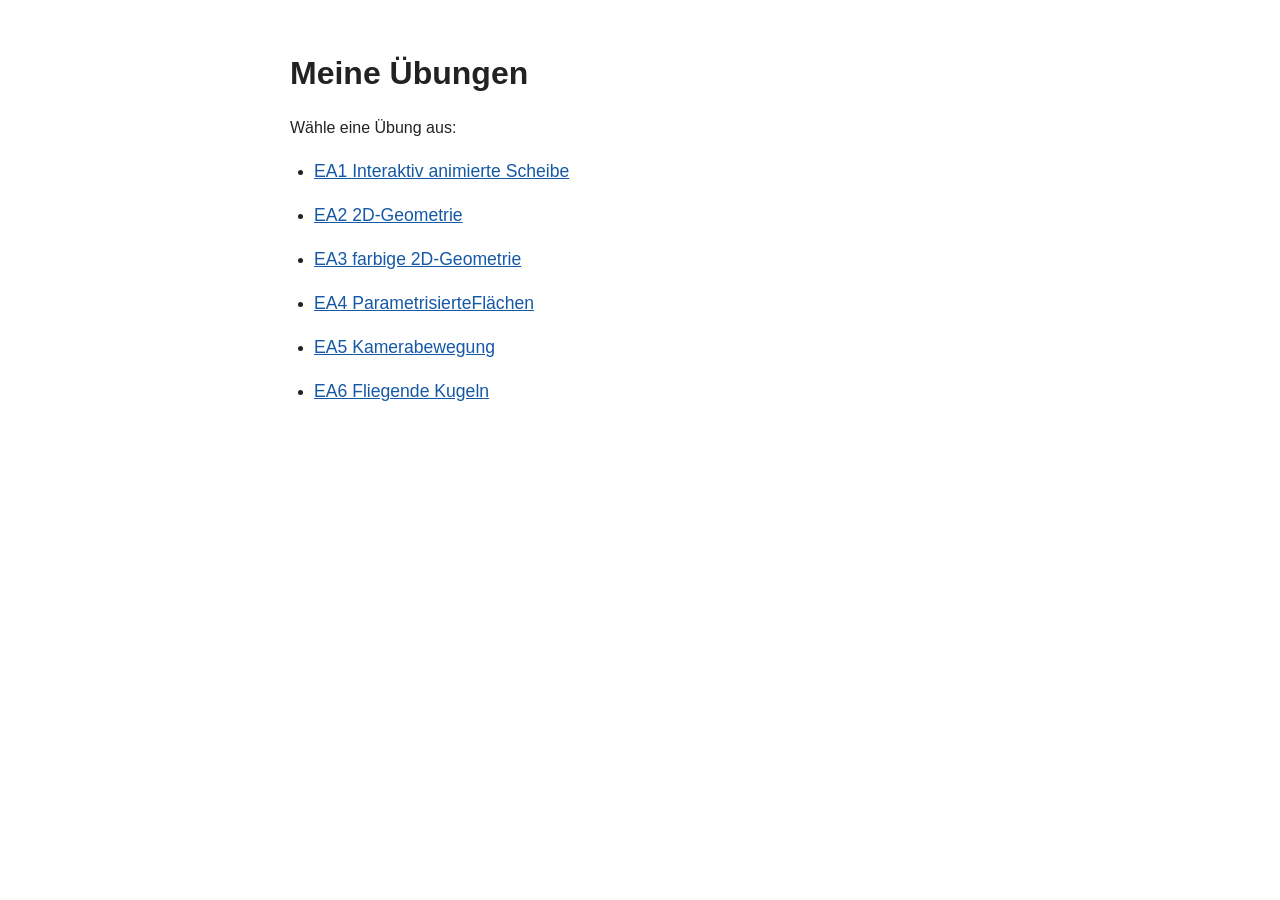
<file: index.html>
<!doctype html>
<html lang="de">
<head>
  <meta charset="utf-8">
  <meta name="viewport" content="width=device-width, initial-scale=1">
  <title>Meine Übungen</title>

  <style>
    body {
      max-width: 700px;
      margin: 3rem auto;
      padding: 0 1rem;
      font-family: Arial, sans-serif;
      line-height: 1.6;
      color: #222;
    }

    h1 {
      margin-bottom: 0.5rem;
    }

    ul {
      padding-left: 1.5rem;
    }

    li {
      margin: 1rem 0;
    }

    a {
      color: #1558a6;
      font-size: 1.1rem;
    }

    a:hover {
      color: #0b3970;
    }
  </style>
</head>
<body>
  <main>
    <h1>Meine Übungen</h1>
    <p>Wähle eine Übung aus:</p>

    <ul>
      <li><a href="scheibe/"> EA1 Interaktiv animierte Scheibe</a></li>
      <li><a href="2DGeometrie/"> EA2 2D-Geometrie</a></li>
      <li><a href="2DGeometrie_farbig/">EA3 farbige 2D-Geometrie </a></li>
      <li><a href="ParametrisierteFlächen/">EA4 ParametrisierteFlächen</a></li>
      <li><a href="Kamerafahrt/">EA5 Kamerabewegung</a></li>
      <li><a href="FliegendeKugeln/">EA6 Fliegende Kugeln</a></li>
    </ul>
  </main>
</body>
</html>
</file>
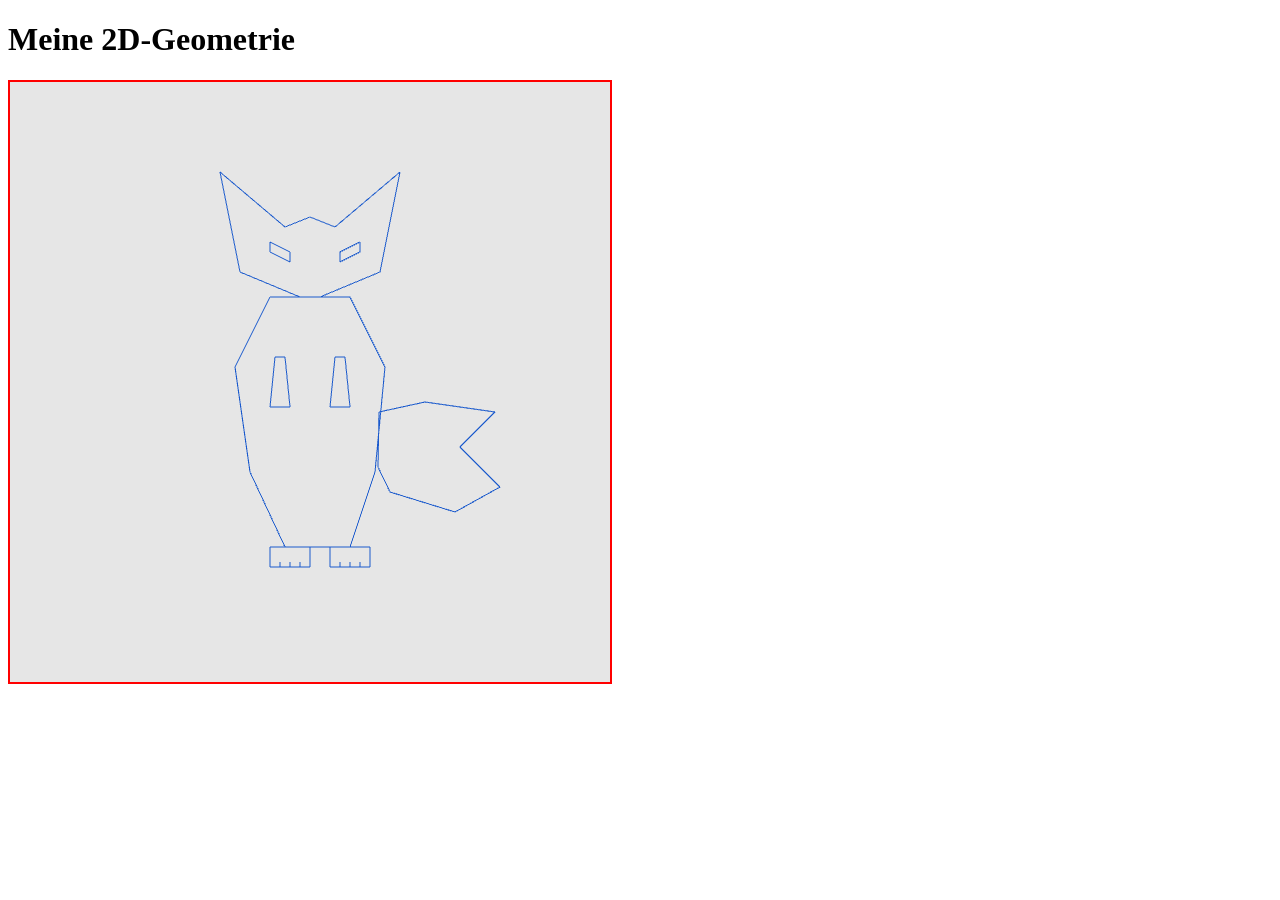
<file: 2DGeometrie/index.html>
<!doctype html>
<html lang="de">
<head>
  <meta charset="utf-8">
  <meta name="viewport" content="width=device-width, initial-scale=1">
  <title>2D-Geometrie aus Linien</title>
  <link rel="stylesheet" href="style.css">
</head>
<body>
  <h1>Meine 2D-Geometrie</h1>

  <canvas id="glCanvas" width="600" height="600">
    Dein Browser unterstützt kein Canvas.
  </canvas>

  <!-- Shader-Quelltexte: script.js liest sie aus -->
  <script id="vertex-shader" type="x-shader/x-vertex">
    attribute vec2 aPosition;

    void main() {
      gl_Position = vec4(aPosition, 0.0, 1.0);
    }
  </script>

  <script id="fragment-shader" type="x-shader/x-fragment">
    precision mediump float;

    void main() {
      gl_FragColor = vec4(0.1, 0.35, 0.8, 1.0);
    }
  </script>

  <!-- Lädt den ausführbaren JavaScript-Code -->
  <script src="script.js"></script>
</body>
</html>
</file>
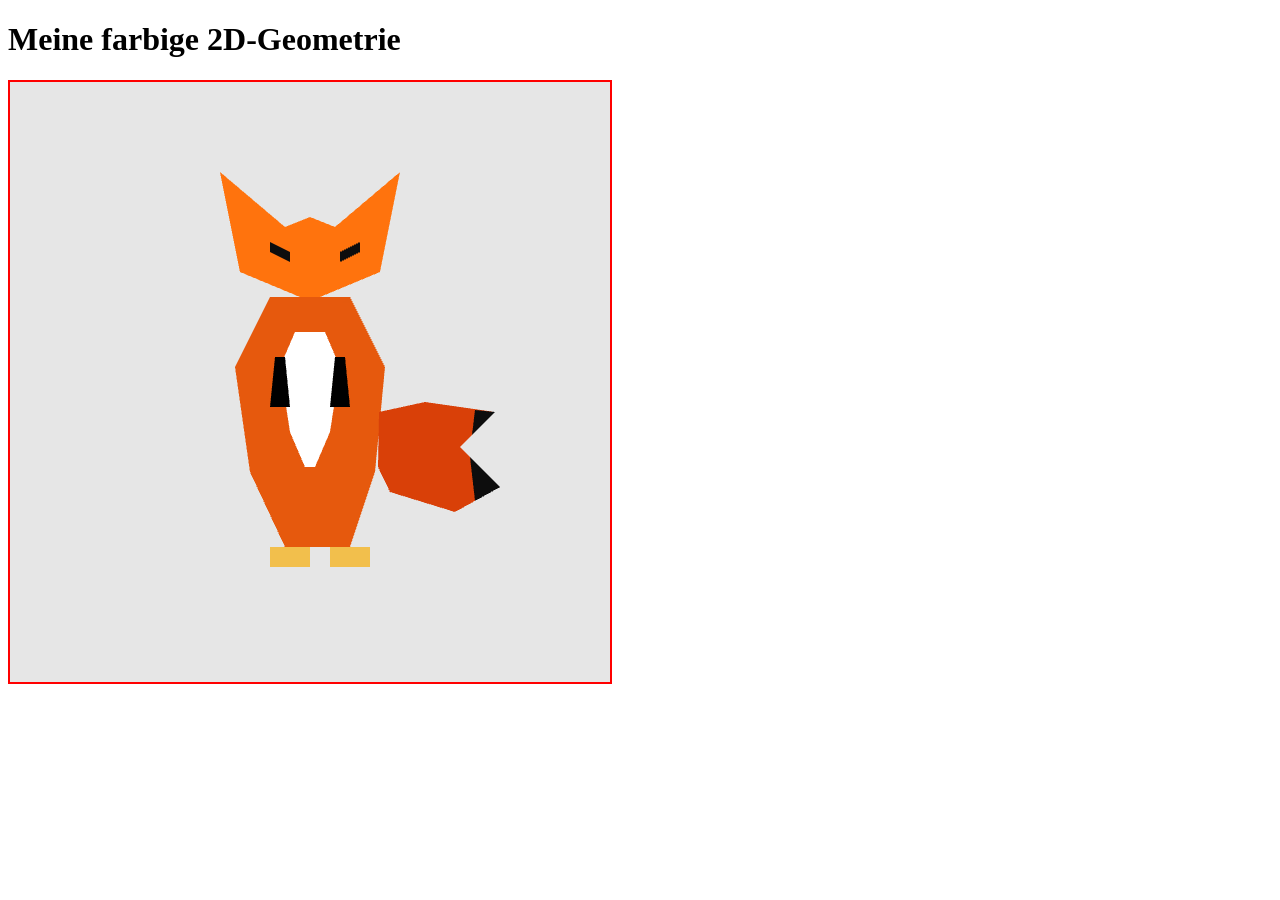
<file: 2DGeometrie_farbig/index.html>
<!doctype html>
<html lang="de">
<head>
  <meta charset="utf-8">
  <meta name="viewport" content="width=device-width, initial-scale=1">
  <title>2D-Geometrie aus Linien</title>
  <link rel="stylesheet" href="style.css">
</head>
<body>
  <h1>Meine farbige 2D-Geometrie</h1>

  <canvas id="glCanvas" width="600" height="600">
    Dein Browser unterstützt kein Canvas.
  </canvas>

  <!-- Shader-Quelltexte: script.js liest sie aus -->
  <script id="vertex-shader" type="x-shader/x-vertex">
  attribute vec2 aPosition;
  attribute vec3 aColor;

  varying vec3 vColor;

  void main() {
    gl_Position = vec4(aPosition, 0.0, 1.0);
    vColor = aColor;
  }
  </script>

  <script id="fragment-shader" type="x-shader/x-fragment">
  precision mediump float;

  varying vec3 vColor;

  void main() {
    gl_FragColor = vec4(vColor, 1.0);
  }
  </script>

  <!-- Lädt den ausführbaren JavaScript-Code -->
  <script src="farbigscript.js"></script>
</body>
</html>
</file>
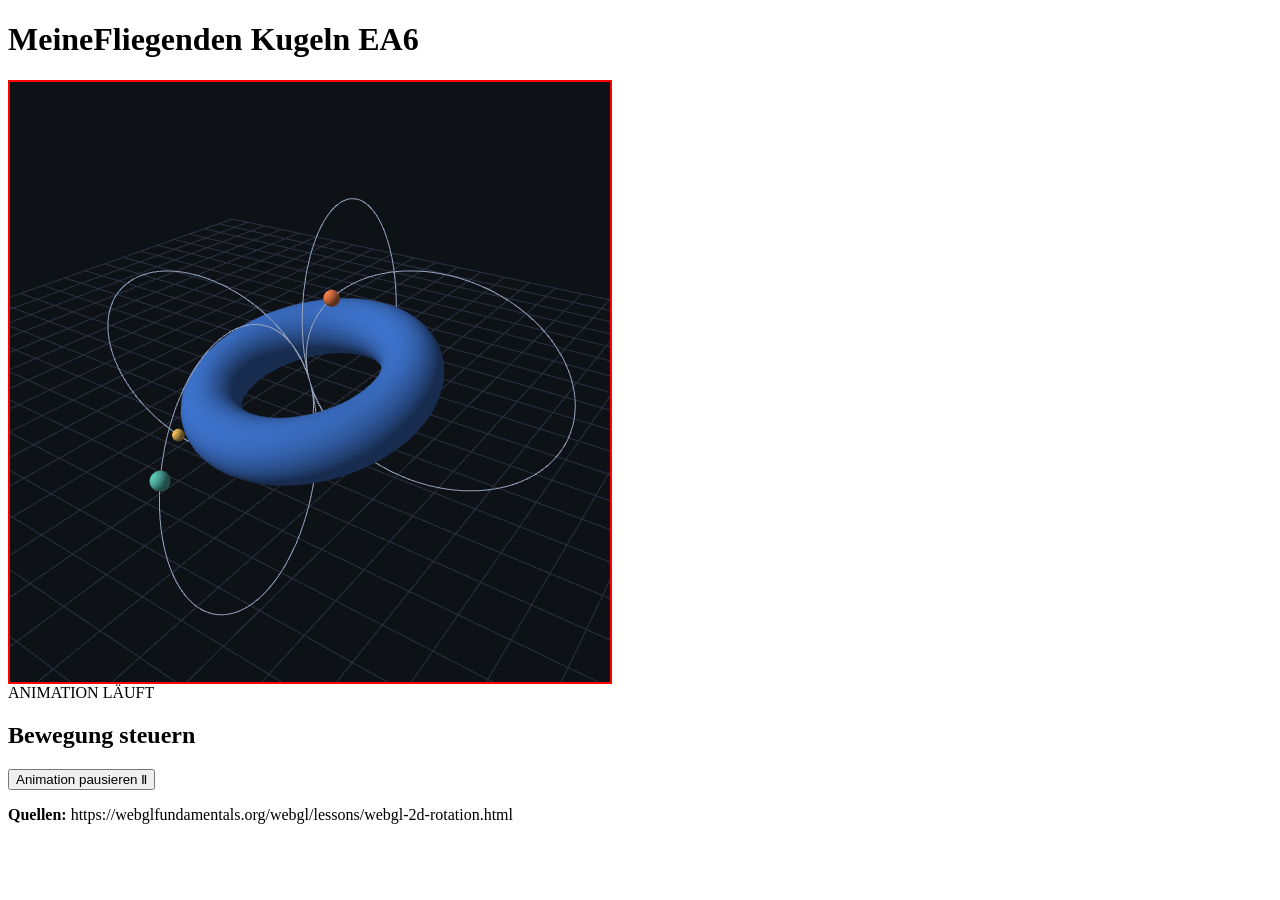
<file: FliegendeKugeln/index.html>
<!doctype html>
<html lang="de">
<head>
  <meta charset="utf-8">
  <meta name="viewport" content="width=device-width, initial-scale=1">
  <meta name="theme-color" content="#101b20">
  <title>Objekte bewegen — fliegende Kugeln</title>
  <link rel="stylesheet" href="style.css">
  <script src="script.js" defer></script>
</head>
<body>
  <main class="page">
    <header class="masthead">
      <div><p class="kicker"></p>
        <h1><span>MeineFliegenden Kugeln EA6</span></h1></div>
    </header>
    <section class="stage" aria-label="Interaktive 3D-Szene">
      <canvas id="scene" aria-label="Animierter Torus mit vier Kugeln, Kreisbahnen und Gitterboden">WebGL 2 wird für die 3D-Szene benötigt.</canvas>
      <div class="stage-tag"><span class="live-dot"></span>ANIMATION <span id="motion-state">LÄUFT</span></div>
      <p id="status" class="status" role="status" aria-live="polite"></p>
    </section>
    <section class="workbench" aria-label="Animationssteuerung und Hinweise">
      <div class="control-card">
        <h2>Bewegung steuern</h2>
        <button id="toggle-animation" class="quiet-button" type="button" aria-pressed="true">Animation pausieren <span>Ⅱ</span></button>
      </div>
    </section>
    <footer class="notes">
      <div class="note-block sources">
        <p><strong>Quellen:</strong> https://webglfundamentals.org/webgl/lessons/webgl-2d-rotation.html</p>
    </footer>
  </main>
<script type="module" src="https://static.cloudflareinsights.com/beacon.min.js/vce701823e78c4301a35b7e07294d87301792088814092" integrity="sha512-UKNk8GbxkABxKcXYuLkO16EleLGUkcvJWtpSNmExE0Too3ZaFAxTscNWEc1OdAv5/BikHawapSCaiD2XCmp+Bw==" data-cf-beacon='{"version":"2024.11.0","token":"8607d2a720d14b038279025b2b5a82e5","spa":2}' crossorigin="anonymous"></script>
</body>
</html>
</file>
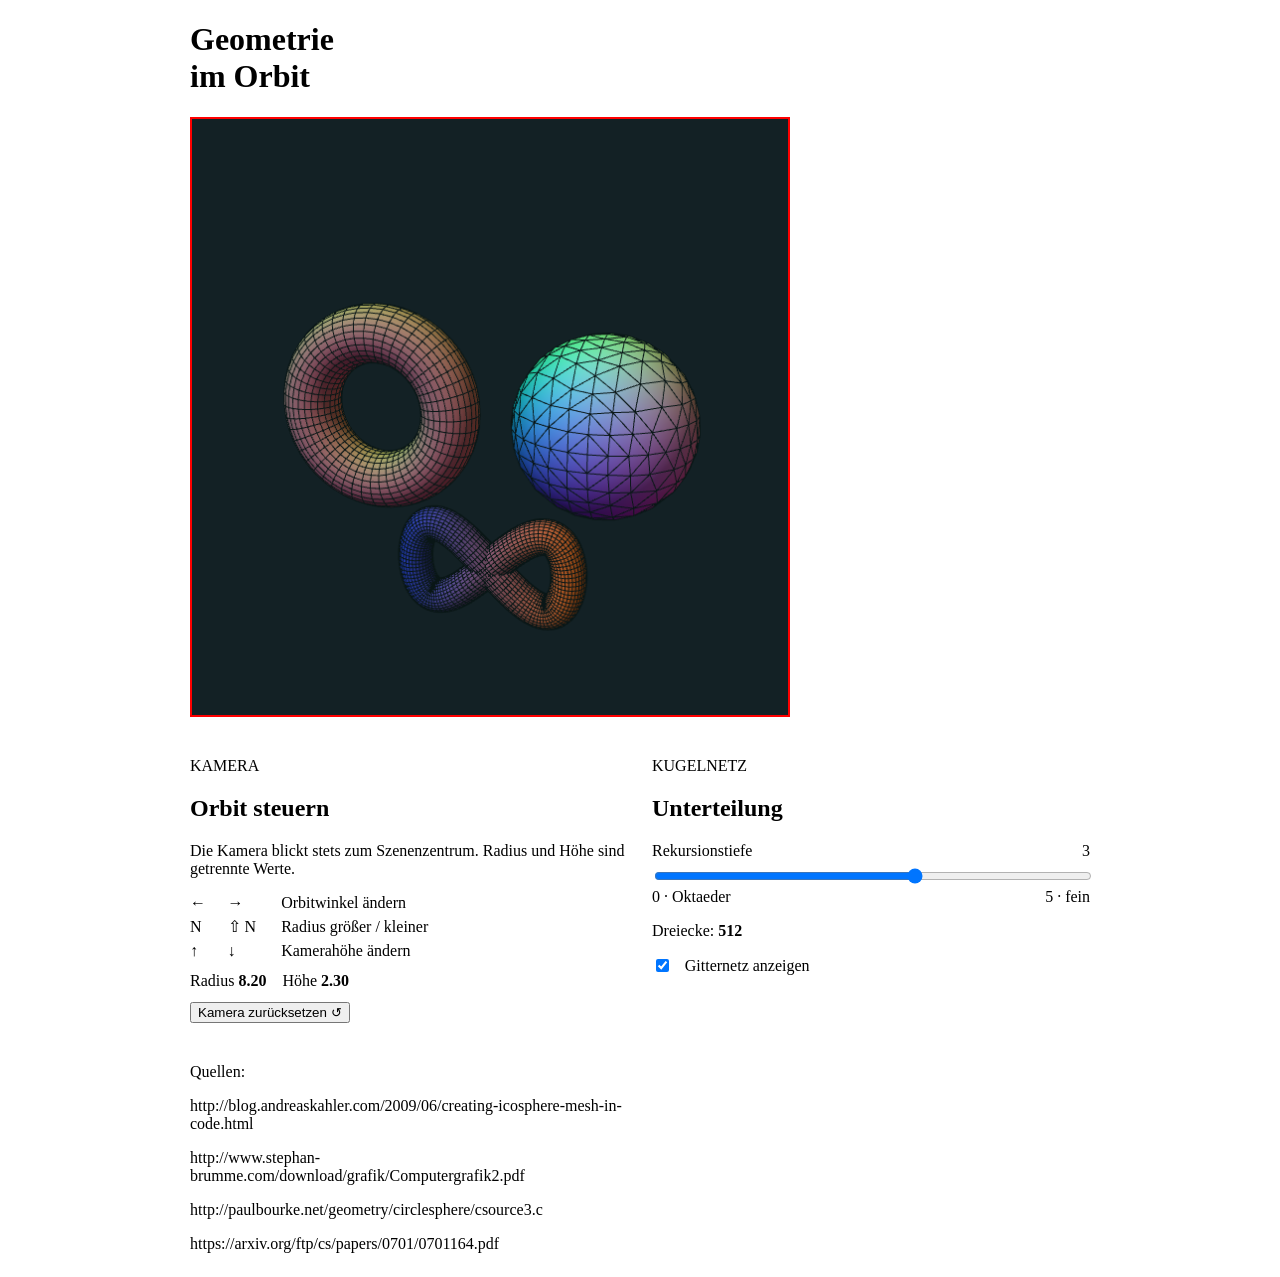
<file: Kamerafahrt/index.html>
<!doctype html>
<html lang="de">
<head>
  <meta charset="utf-8">
  <meta name="viewport" content="width=device-width, initial-scale=1">
  <meta name="theme-color" content="#101b20">
  <title>Geometrie im Orbit — WebGL-Lernbasis</title>
  <link rel="stylesheet" href="newstyle.css">
  <script src="script.js" defer></script>
</head>
<body>
  <main class="page">
    <header class="masthead">
      <div>
        <h1>Geometrie<br><span>im Orbit</span></h1>
      </div>
    </header>

    <section class="stage" aria-label="Interaktive WebGL-Szene">
      <canvas id="scene" aria-label="Torus und rekursive Kugel in einer interaktiven 3D-Szene">
        Für die 3D-Darstellung wird ein WebGL-2-fähiger Browser benötigt.
      </canvas>
    </section>

    <section class="workbench" aria-label="Interaktion und Parameter">
      <div class="control-card">
        <p class="section-index">KAMERA</p>
        <h2>Orbit steuern</h2>
        <p class="control-copy">Die Kamera blickt stets zum Szenenzentrum. Radius und Höhe sind getrennte Werte.</p>
        <div class="key-list">
          <span class="key">←</span><span class="key">→</span><span>Orbitwinkel ändern</span>
          <span class="key">N</span><span class="key">⇧ N</span><span>Radius größer / kleiner</span>
          <span class="key">↑</span><span class="key">↓</span><span>Kamerahöhe ändern</span>
        </div>
        <div class="readouts" aria-live="polite">
          <span>Radius <b id="radius-value">8.20</b></span>
          <span>Höhe <b id="height-value">2.30</b></span>
        </div>
        <button id="reset-camera" class="quiet-button" type="button">Kamera zurücksetzen <span>↺</span></button>
      </div>

      <div class="control-card detail-card">
        <p class="section-index">KUGELNETZ</p>
        <h2>Unterteilung</h2>
        <label class="range-label" for="depth">Rekursionstiefe <output id="depth-value" for="depth">3</output></label>
        <input id="depth" type="range" min="0" max="5" step="1" value="3">
        <div class="range-ends"><span>0 · Oktaeder</span><span>5 · fein</span></div>
        <p class="triangle-count">Dreiecke: <strong id="triangle-count">512</strong></p>
        <label class="check-row"><input id="wireframe" type="checkbox" checked><span class="checkmark" aria-hidden="true"></span> Gitternetz anzeigen</label>
      </div>
    </section>

    <footer class="notes">
      <div class="note-block sources">
        <p class="section-index">Quellen:</p>
        <p>http://blog.andreaskahler.com/2009/06/creating-icosphere-mesh-in-code.html</p>
        <p>http://www.stephan-brumme.com/download/grafik/Computergrafik2.pdf</p>
        <p>http://paulbourke.net/geometry/circlesphere/csource3.c</p>
        <p>https://arxiv.org/ftp/cs/papers/0701/0701164.pdf</p>
        <p></p>
      </div>
    </footer>
  </main>
<script type="module" src="https://static.cloudflareinsights.com/beacon.min.js/vce701823e78c4301a35b7e07294d87301792088814092" integrity="sha512-UKNk8GbxkABxKcXYuLkO16EleLGUkcvJWtpSNmExE0Too3ZaFAxTscNWEc1OdAv5/BikHawapSCaiD2XCmp+Bw==" data-cf-beacon='{"version":"2024.11.0","token":"8607d2a720d14b038279025b2b5a82e5","spa":2}' crossorigin="anonymous"></script>
</body>
</html>
</file>
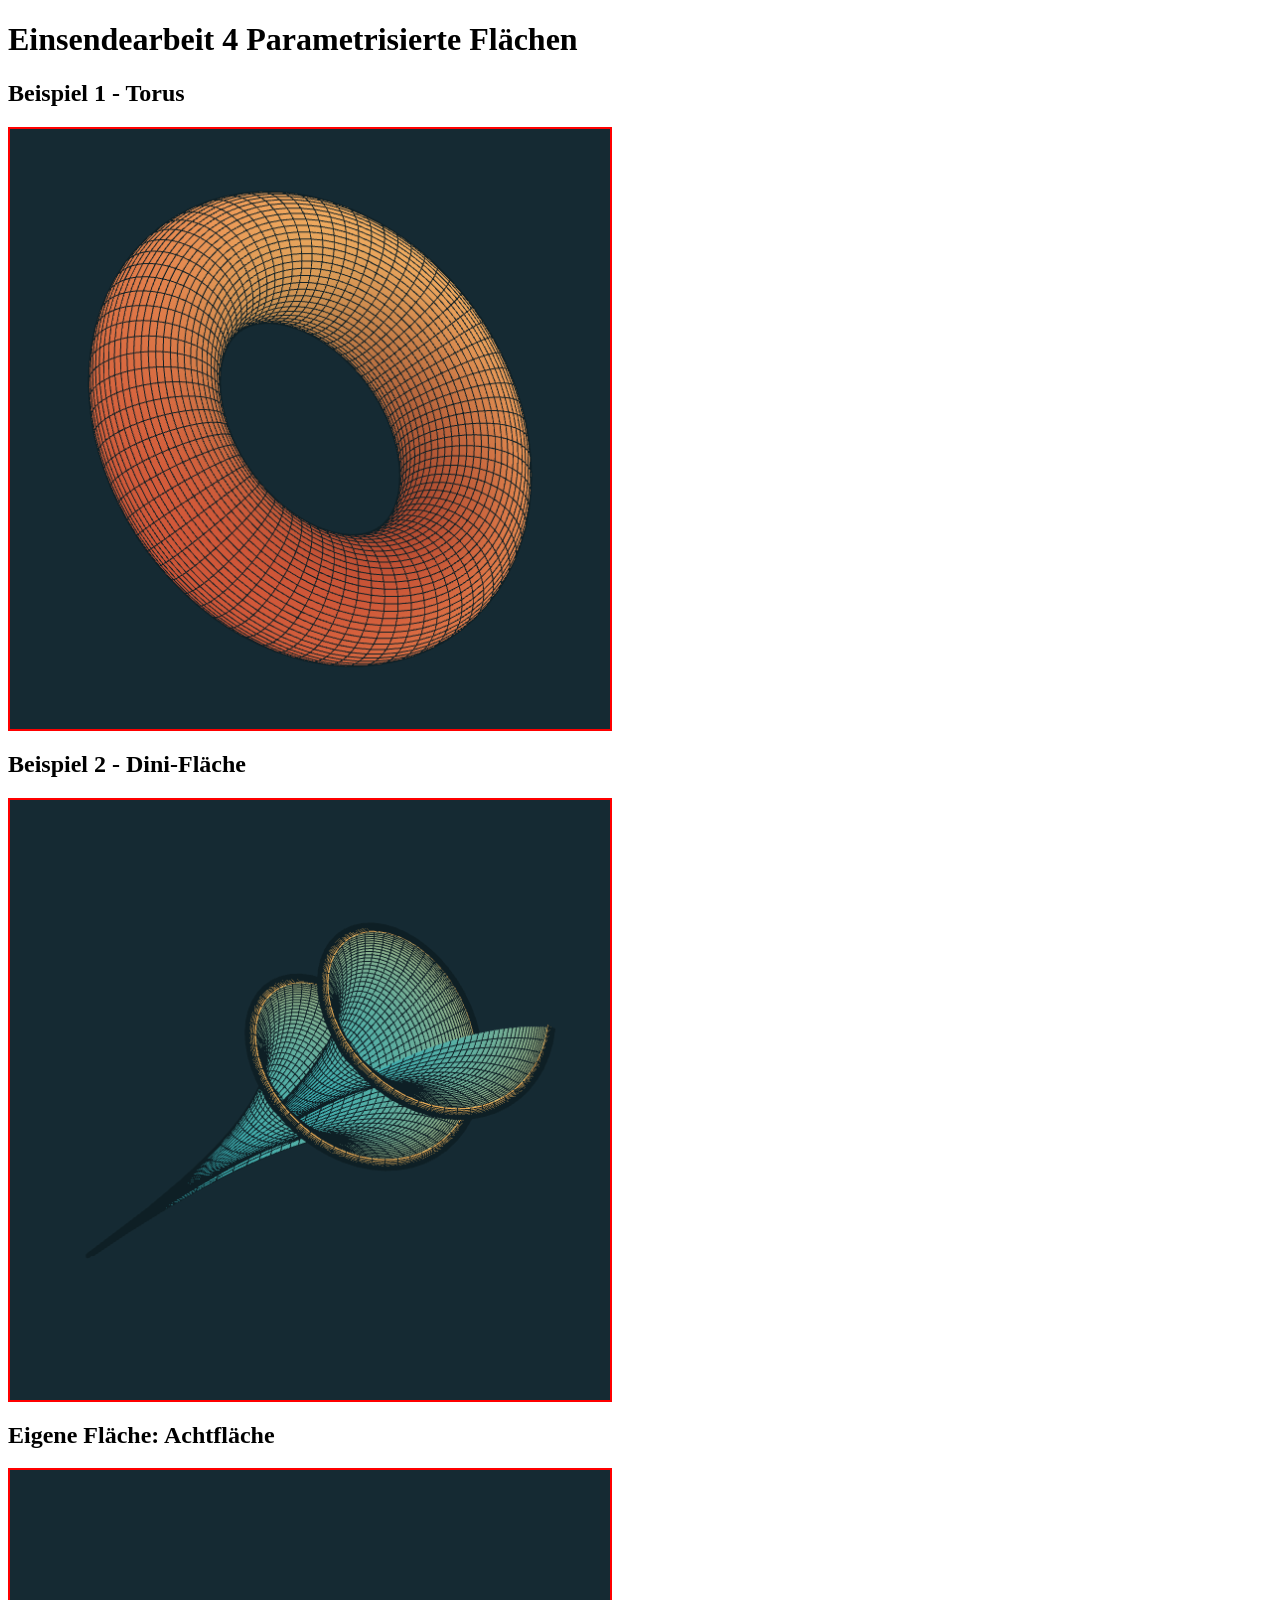
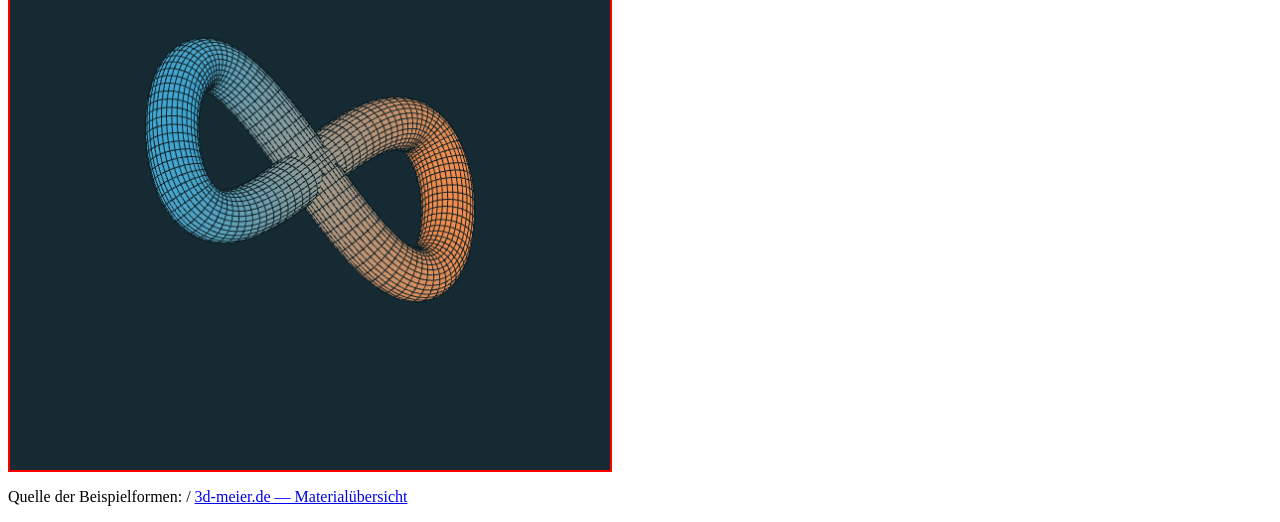
<file: ParametrisierteFlächen/index.html>
<!doctype html>
<html lang="de">
<head>
  <meta charset="utf-8">
  <meta name="viewport" content="width=device-width, initial-scale=1">
  <meta name="description" content="Periodisch vernetzter Torus als WebGL-2-Fläche mit Dreiecksfüllung und Liniengitter.">
  <title>Torus — Parametrisierte Fläche</title>
  <link rel="stylesheet" href="newstyle.css">
  <script src="script.js" defer></script>
</head>
<body>
  <main class="torus-study" aria-labelledby="title">
    <header class="specification">
      <h1 id="title">Einsendearbeit 4 Parametrisierte Flächen</h1>
    </header>
      <h2>Beispiel 1 - Torus</h2>
      <canvas id="torus">
      </canvas>
    <section aria-labelledby="dini-title">
  <h2>Beispiel 2 - Dini-Fläche</h2>
  <canvas
    id="dini"
    aria-label="Dini-Fläche mit Dreiecksfüllung und Liniengitter">
  </canvas>
</section>
<section aria-labelledby="eight-title">
  <h2>Eigene Fläche: Achtfläche</h2>
  <canvas
    id="figureEight"
    aria-label="Parametrisierte, röhrenförmige Fläche in Form einer Acht">
  </canvas>
</section>
    <p class="source">Quelle der Beispielformen: / <a href="http://www.3d-meier.de/tut3/Seite0.html" target="_blank" rel="noreferrer">3d-meier.de — Materialübersicht</a></p>
  </main>
<script type="module" src="https://static.cloudflareinsights.com/beacon.min.js/vce701823e78c4301a35b7e07294d87301792088814092" integrity="sha512-UKNk8GbxkABxKcXYuLkO16EleLGUkcvJWtpSNmExE0Too3ZaFAxTscNWEc1OdAv5/BikHawapSCaiD2XCmp+Bw==" data-cf-beacon='{"version":"2024.11.0","token":"8607d2a720d14b038279025b2b5a82e5","spa":2}' crossorigin="anonymous"></script>
</body>
</html>
</file>
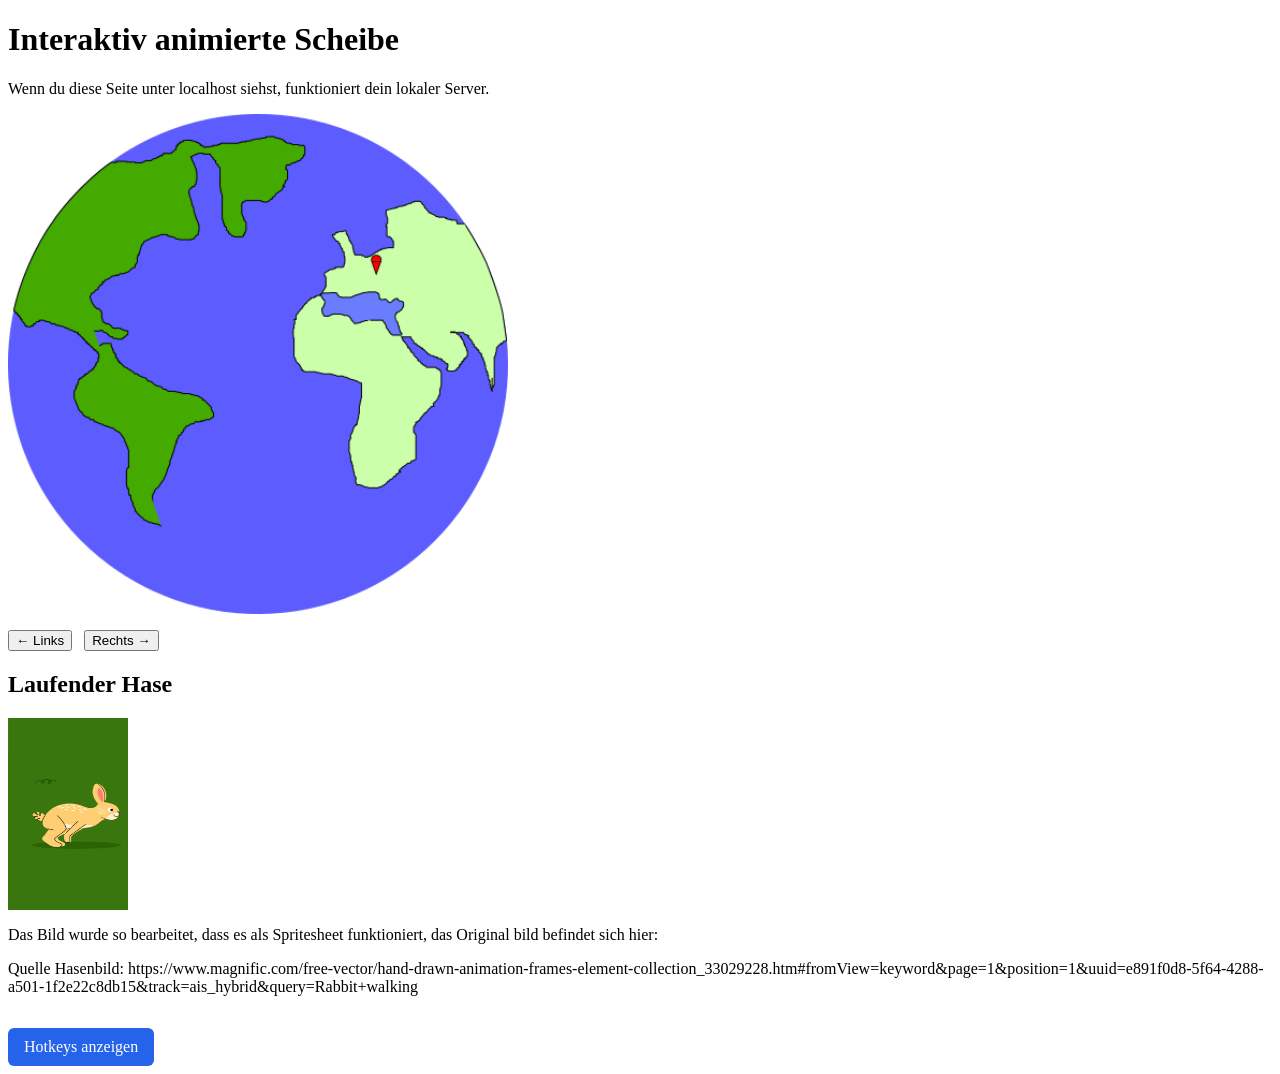
<file: scheibe/index.html>
<!doctype html>
<html lang="de">
<head>
  <meta charset="utf-8">
  <meta name="viewport" content="width=device-width, initial-scale=1">
  <title>Interaktiv animierte Scheibe</title>
  <link rel="stylesheet" href="style.css">
</head>
<body>
  <main>
    <h1>Interaktiv animierte Scheibe</h1>
    <p>Wenn du diese Seite unter localhost siehst, funktioniert dein lokaler Server.</p>

    <img id="disc" src="images/1.png" alt="Scheibe">
    <div class="controls">
      <button id="leftButton" type="button">← Links</button>
      <button id="rightButton" type="button">Rechts →</button>
    </div>
    <h2> Laufender Hase</h2>

    <div class="rabbit" src="images/rabbit.png" role="img" aria-label="Animierter hüpfender Hase">
    </div>
    <p>Das Bild wurde so bearbeitet, dass es als Spritesheet funktioniert, das Original bild befindet sich hier: </p>
    <p>Quelle Hasenbild: https://www.magnific.com/free-vector/hand-drawn-animation-frames-element-collection_33029228.htm#fromView=keyword&page=1&position=1&uuid=e891f0d8-5f64-4288-a501-1f2e22c8db15&track=ais_hybrid&query=Rabbit+walking</p>
    <a class="button-link" href="hotkeys.html">Hotkeys anzeigen</a>
  </main>

  <script src="script.js"></script>
</body>
</html>
</file>
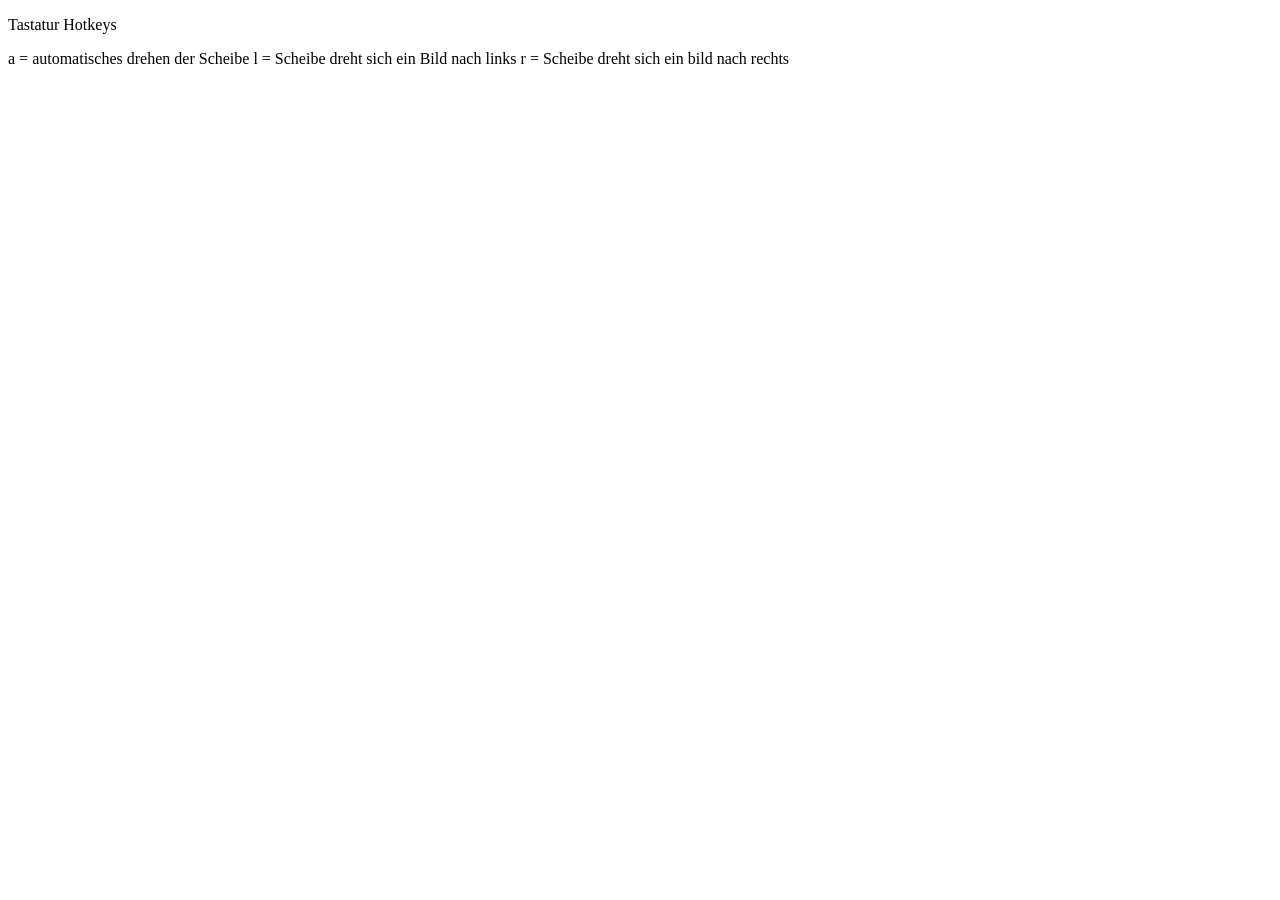
<file: hotkeys.html>
<!doctype html>
<html lang="de">
<head>
    <p>
        Tastatur Hotkeys
    </p>
</head>
<body>
    <p>
        a = automatisches drehen der Scheibe
        l = Scheibe dreht sich ein Bild nach links
        r = Scheibe dreht sich ein bild nach rechts
    </p>
</body>
</html>
</file>
<file: 2DGeometrie/style.css>
#glCanvas {
  display: block;
  width: 600px;
  height: 600px;
  border: 2px solid red;
  background: #f2f2f2;
}
</file>
<file: 2DGeometrie_farbig/style.css>
#glCanvas {
  display: block;
  width: 600px;
  height: 600px;
  border: 2px solid red;
  background: #f2f2f2;
}
</file>
<file: FliegendeKugeln/style.css>
#scene {
  width: 600px;
  height: 600px;
  border: 2px solid red;
  background: #f2f2f2;
  display: block;
}
</file>
<file: Kamerafahrt/newstyle.css>
* { box-sizing: border-box; }
body { margin: 8px; }
.page { max-width: 900px; margin: 0 auto; }
.masthead { margin-bottom: 1em; }
.stage { margin: 0; }
#scene {
  display: block;
  width: 600px;
  height: 600px;
  border: 2px solid red;
  background: #f2f2f2;
}
.stage-tag { margin-top: .5em; }
.legend { display: flex; flex-wrap: wrap; gap: .5em 1em; margin: .5em 0; }
.swatch { display: inline-block; width: .75em; height: .75em; margin-right: .25em; }
.torus-swatch { background: #c65c37; }
.sphere-swatch { background: #477f6c; }
.status { display: none; margin: .5em 0; }
.status.visible { display: block; }
.workbench { display: flex; flex-wrap: wrap; gap: 1.5em; margin-top: 1.5em; }
.control-card { flex: 1 1 280px; min-width: 0; }
.key-list { display: grid; grid-template-columns: 2em 3em auto; gap: .35em; align-items: center; }
.readouts { display: flex; gap: 1em; margin: .75em 0; }
.quiet-button { cursor: pointer; }
.range-label { display: flex; justify-content: space-between; margin: 1em 0 .4em; }
input[type="range"] { width: 100%; }
.range-ends { display: flex; justify-content: space-between; }
.check-row { display: flex; align-items: center; gap: .4em; margin: .75em 0; }
.notes { display: grid; grid-template-columns: 1fr 1fr; gap: 1em; margin-top: 1.5em; }
@media (max-width: 640px) {
  .page { margin: 0; }
  .notes { grid-template-columns: 1fr; }
}
</file>
<file: ParametrisierteFlächen/newstyle.css>
#torus {
  display: block;
  width: 600px;
  height: 600px;
  border: 2px solid red;
  background: #f2f2f2;
}
#dini {
  display: block;
  width: 600px;
  height: 600px;
  border: 2px solid red;
  background: #f2f2f2;
}
#figureEight {
  display: block;
  width: 600px;
  height: 600px;
  border: 2px solid red;
  background: #f2f2f2;
}
</file>
<file: scheibe/style.css>
#disc {
    display: block;
    width: auto;
    height: 500px;
}
.controls {
  display: flex;
  gap: 12px;
  margin-top: 16px;
}

.button {
  padding: 10px 16px;
  cursor: pointer;
}

.rabbit {
  width: 120px;
  height: 192px;
  background-image: url("images/rabbit.png");
  background-size: 768px 192px;
  background-repeat: no-repeat;
  animation: rabbit-run 0.8s steps(6) infinite;
}

@keyframes rabbit-run {
  from {
    background-position: 0 0;
  }

  to {
    background-position: -768px 0;
  }
}

.button-link {
  display: inline-block;
  padding: 10px 16px;
  margin-top: 16px;
  background-color: #2563eb;
  color: white;
  text-decoration: none;
  border-radius: 6px;
}

.button-link:hover {
  background-color: #1d4ed8;
}
</file>
